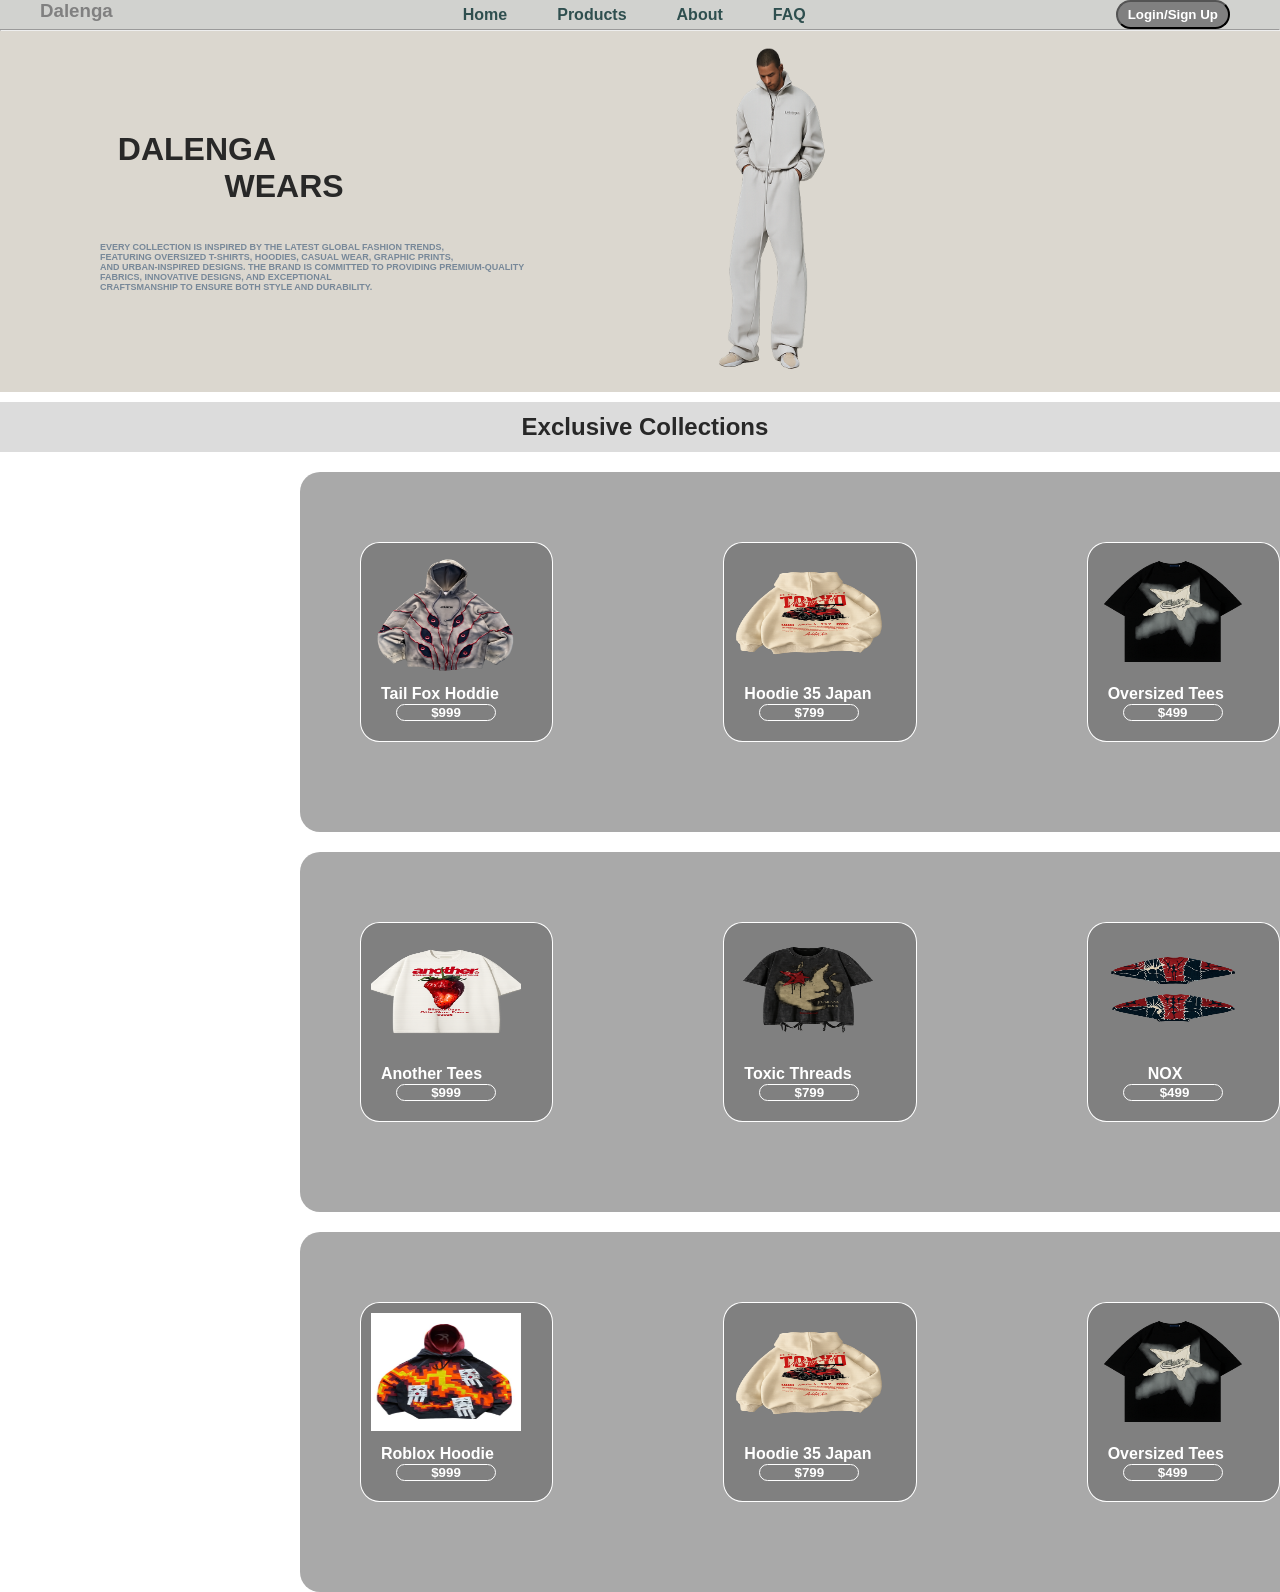
<file: index.html>
<!DOCTYPE html>
<html lang="en">
<head>
    <meta charset="UTF-8">
    <meta name="viewport" content="width=device-width, initial-scale=1.0">
    <title>Dalenga Fashions</title>
    <link rel="stylesheet" href="stylepr1.css">
    <link rel="shortcut icon" href="./img/shirrt1.png" type="image/x-icon">
</head>
<body>
    <nav>
       <h3><a class="logo" href="#">Dalenga</a></h3> 

       <ul class="navbar">
        <li><a  class="navbar" href="#">Home</a></li>
        <li><a class="navbar" href="#">Products</a></li>
        <li><a class="navbar"  href="#">About</a></li>
        <li><a class="navbar" href="#">FAQ</a></li>
       </ul>

        <div class="buttonn">
       <button class="btn"  ><a  class="btn"  href="#">Login/Sign Up</a></button>
       </div>
</nav>
<hr>

<div class="content">
    <h1 class="dw">&nbsp;&nbsp;DALENGA <br> &nbsp;&nbsp;&nbsp;&nbsp;&nbsp;&nbsp;&nbsp;&nbsp;&nbsp;&nbsp;&nbsp;&nbsp;&nbsp;&nbsp;WEARS <br> <br> <span><p class="dp">EVERY COLLECTION IS INSPIRED BY THE LATEST GLOBAL FASHION TRENDS, <br> FEATURING OVERSIZED T-SHIRTS, HOODIES, CASUAL WEAR, GRAPHIC PRINTS,<br> AND URBAN-INSPIRED DESIGNS. THE BRAND IS COMMITTED TO PROVIDING PREMIUM-QUALITY <br> FABRICS, INNOVATIVE DESIGNS, AND EXCEPTIONAL  <br> CRAFTSMANSHIP TO ENSURE BOTH STYLE AND DURABILITY.
</p></span></h1>

   
     <img  class="content-img" src="./img/lg.png" alt="">

     <img  class="imagehover" src="./img/modelf.png" alt="image of the model">

</div>


   


<div class="Collections">
    <h2 class="heading">Exclusive Collections</h2>
    
</div>

<div class="all">
    <div class="images">

        <div class="img">
            <img src="./img/shirrt1.png" alt="">
            <p> Tail Fox Hoddie   </p>
            <button class="btnn">$999</button>
        
        </div>
        <div class="img"> 
            <img src="./img/shirt22.png" alt="">
             <p>Hoodie 35 Japan</p>
               <button class="btnn">$799</button>
        </div>

        <div class="img">
            <img src="./img/shirrt3.png" alt="">
            <p> Oversized Tees</p>
              <button class="btnn">$499</button>
        </div>

    </div>

       <div class="images">

        <div class="img">
            <img src="./img/shirt4.jpg" alt="">
            <p>Another Tees </p>
            <button class="btnn">$999</button>
        
        </div>
        <div class="img"> 
            <img src="./img/shirt5.jpg" alt="">
             <p>Toxic Threads</p>
               <button class="btnn">$799</button>
        </div>

        <div class="img">
            <img src="./img/shirt6.jpg" alt="">
            <p>&nbsp;&nbsp;&nbsp;&nbsp;&nbsp;&nbsp;&nbsp;&nbsp; NOX</p>
              <button class="btnn">&nbsp;$499</button>
        </div>


        

    </div>

     <div class="images">

        <div class="img">
            <img src="./img/shirt7.jpg" alt="">
            <p> Roblox Hoodie  </p>
            <button class="btnn">$999</button>
        
        </div>
        <div class="img"> 
            <img src="./img/shirt22.png" alt="">
             <p>Hoodie 35 Japan</p>
               <button class="btnn">$799</button>
        </div>

        <div class="img">
            <img src="./img/shirrt3.png" alt="">
            <p> Oversized Tees</p>
              <button class="btnn">$499</button>
        </div>
</div>

</body>
</html>
</file>
<file: stylepr1.css>
*{
    margin: 0;
    padding: 0;
    box-sizing: border-box;
    font-family:  'General Sans', sans-serif; 
}

nav{
    position:sticky;
    display: flex;
    background-color:#D1D2CF ;
    justify-content: space-between;
}


.logo{
   
    justify-content:space-between;
    align-items:center;
    text-decoration: none;
    color: grey;
    font-weight: bolder;
    padding: 15px 40px;  
    position: sticky;  
}

.navbar{
    display: flex;
    margin-top: 3px;
    flex-basis: 250px;
    flex-direction:row ;
    list-style: none;
    text-decoration:none;
    color: darkslategrey;
    justify-content: center;
    font-weight: bold;
    gap: 50px;
}

.btn{
    
    color: white;
    text-decoration: none;
    background-color: gray;
    font-weight: bold;
    border-radius: 20px;
    padding: 5px 5px;
        
    
}

.buttonn{
    display: flex;
    justify-content: flex-end;
    margin-right: 50px;
    
}

.content{
    background-color: #DBD7CF;
    display: flex;
    position: relative;
}

.content-img{
    width: 500px;
    justify-content: center;
    align-items: center;
    
}

.dw{
    font-family: 'General Sans', sans-serif; 
    color: #282828;
    margin-top: 100px;
    margin-bottom: 100px;
    margin-left: 100px;
    

}

.dp{
color: lightslategrey;
font-family: 'General Sans', sans-serif;
font-weight: bold;
font-size: xx-small; 

}



.heading{
    
    color: #282828;
    font-family: 'General Sans', sans-serif;
    margin-top: 11px;
    margin-left: 10px;


}

.images{
    margin-left: 300px;
    display: flex;
    width:120vh;
    height: 40vh;
    gap:10px;
    overflow:hidden ;
    justify-content: space-evenly;
    background-color: darkgray;
    margin-top: 20px;
    border-radius: 20px;

}

.img{
   width: 200px;
   height: 200px;
   padding: 10px;
   background-color: gray;
   margin-left: 60px;
   margin-top: 70px;
   margin-right: 100px;
   padding-bottom: 70px;
  border-radius: 10%;
  border: 1px solid white;
}
.img img{
    width: 150px;
    height: 100%;
    
    
}


.img p{
    margin-left: 10px;
    color: white;
    margin-top: 10px;
    font-weight: bold;
}



.Collections{
    background-color: gainsboro;
    height: 50px;
    justify-content: center;
    display: flex;
    margin-top: 10px;
    position: sticky;
    
    
}

.btnn{
    background-color: gray;
    color: white;
    font-weight: bold;
    width: 100px;
    margin-left: 25px;
    cursor: pointer;
    border-radius: 10px;
    border: 1px solid white;
    

}

.btnn:hover{
    background-color: #282828;
}

.all{
    background-color:white;
}

.imagehover{
     width: 500px;
     height: 340px;
     position: absolute;
     right: -300px;
     bottom: 0;
     opacity: 0;
     transition: 0.8s;
}

.content:hover .imagehover{
    right: 20px;
    opacity: 1;
}
</file>
<file: position/stylepr1.css>
*{
    margin: 0;
    padding: 0;
    box-sizing: border-box;
    font-family:  'General Sans', sans-serif; 
}

nav{
    position:sticky;
    display: flex;
    background-color:#D1D2CF ;
    justify-content: space-between;
}


.logo{
   
    justify-content:space-between;
    align-items:center;
    text-decoration: none;
    color: grey;
    font-weight: bolder;
    padding: 15px 40px;  
    position: sticky;  
}

.navbar{
    display: flex;
    margin-top: 3px;
    flex-basis: 250px;
    flex-direction:row ;
    list-style: none;
    text-decoration:none;
    color: darkslategrey;
    justify-content: center;
    font-weight: bold;
    gap: 50px;
}

.btn{
    
    color: white;
    text-decoration: none;
    background-color: gray;
    font-weight: bold;
    border-radius: 20px;
    padding: 5px 5px;
        
    
}

.buttonn{
    display: flex;
    justify-content: flex-end;
    margin-right: 50px;
    
}

.content{
    background-color: #DBD7CF;
    display: flex;
    position: relative;
}

.content-img{
    width: 500px;
    justify-content: center;
    align-items: center;
    
}

.dw{
    font-family: 'General Sans', sans-serif; 
    color: #282828;
    margin-top: 100px;
    margin-bottom: 100px;
    margin-left: 100px;
    

}

.dp{
color: lightslategrey;
font-family: 'General Sans', sans-serif;
font-weight: bold;
font-size: xx-small; 

}



.heading{
    
    color: #282828;
    font-family: 'General Sans', sans-serif;
    margin-top: 11px;
    margin-left: 10px;


}

.images{
    margin-left: 300px;
    display: flex;
    width:120vh;
    height: 40vh;
    gap:10px;
    overflow:hidden ;
    justify-content: space-evenly;
    background-color: darkgray;
    margin-top: 20px;
    border-radius: 20px;

}

.img{
   width: 200px;
   height: 200px;
   padding: 10px;
   background-color: gray;
   margin-left: 60px;
   margin-top: 70px;
   margin-right: 100px;
   padding-bottom: 70px;
  border-radius: 10%;
  border: 1px solid white;
}
.img img{
    width: 150px;
    height: 100%;
    
    
}


.img p{
    margin-left: 10px;
    color: white;
    margin-top: 10px;
    font-weight: bold;
}



.Collections{
    background-color: gainsboro;
    height: 50px;
    justify-content: center;
    display: flex;
    margin-top: 10px;
    position: sticky;
    
    
}

.btnn{
    background-color: gray;
    color: white;
    font-weight: bold;
    width: 100px;
    margin-left: 25px;
    cursor: pointer;
    border-radius: 10px;
    border: 1px solid white;
    

}

.btnn:hover{
    background-color: #282828;
}

.all{
    background-color:white;
}

.imagehover{
     width: 500px;
     height: 340px;
     position: absolute;
     right: -300px;
     bottom: 0;
     opacity: 0;
     transition: 0.8s;
}

.content:hover .imagehover{
    right: 20px;
    opacity: 1;
}
</file>
